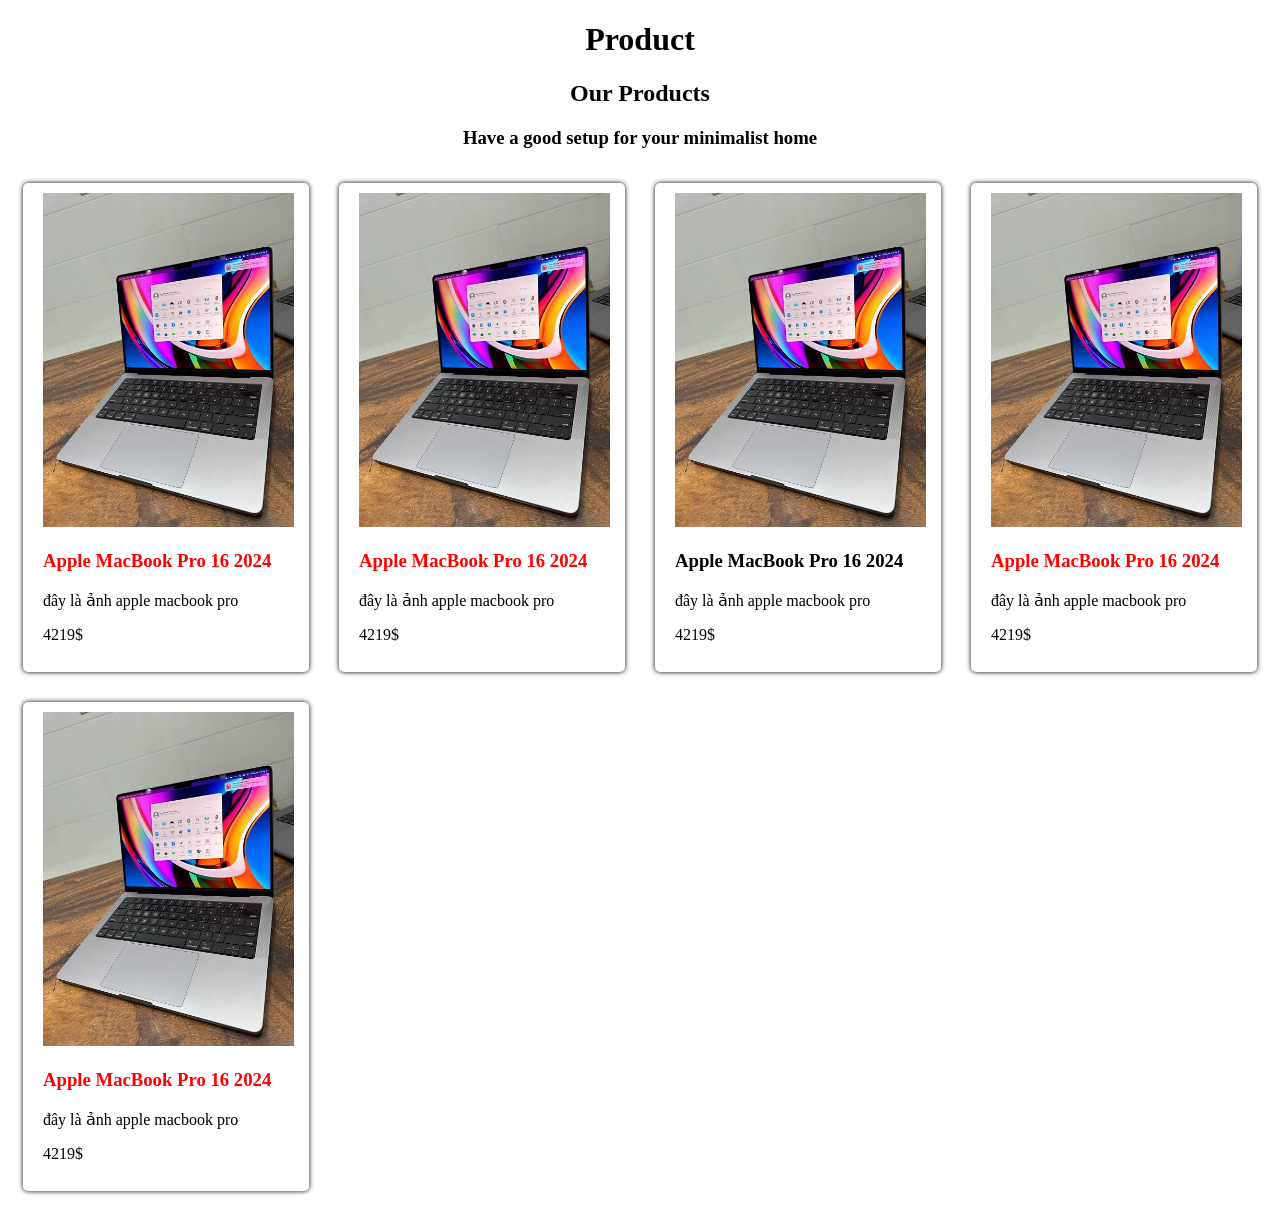
<file: baitap1.html>
<!DOCTYPE html>
<html lang="en">
<head>
    <meta charset="UTF-8">
    <meta name="viewport" content="width=device-width, initial-scale=1.0">
    <title>Products</title>
    <link rel="stylesheet" href="css/box.css">
</head>
    <h1>
        <center>Product</center>
    </h1>
    <h2>
        <center>Our Products</center>
    </h2>
    <h3>
        <center>Have a good setup for your minimalist home</center>
    </h3>
<body>
    <div class="group-x">
        <img src="images/images.jpg"/>
        <h3>Apple MacBook Pro 16 2024</h3>
        <p>đây là ảnh apple macbook pro</p>
        <p>4219$</p>
    </div>
    <div class="group-x">
        <img src="images/images.jpg"/>
        <h3>Apple MacBook Pro 16 2024</h3>
        <p>đây là ảnh apple macbook pro</p>
        <p>4219$</p>
    </div>
    <div>
        <img src="images/images.jpg"/>
        <h3>Apple MacBook Pro 16 2024</h3>
        <p>đây là ảnh apple macbook pro</p>
        <p>4219$</p>
    </div>
    <div class="group-x">
        <img src="images/images.jpg"/>
        <h3>Apple MacBook Pro 16 2024</h3>
        <p>đây là ảnh apple macbook pro</p>
        <p>4219$</p>
    </div>
    <div class="group-x">
        <img src="images/images.jpg"/>
        <h3>Apple MacBook Pro 16 2024</h3>
        <p>đây là ảnh apple macbook pro</p>
        <p>4219$</p>
    </div>
    
   
   
</body>
</html>
</file>
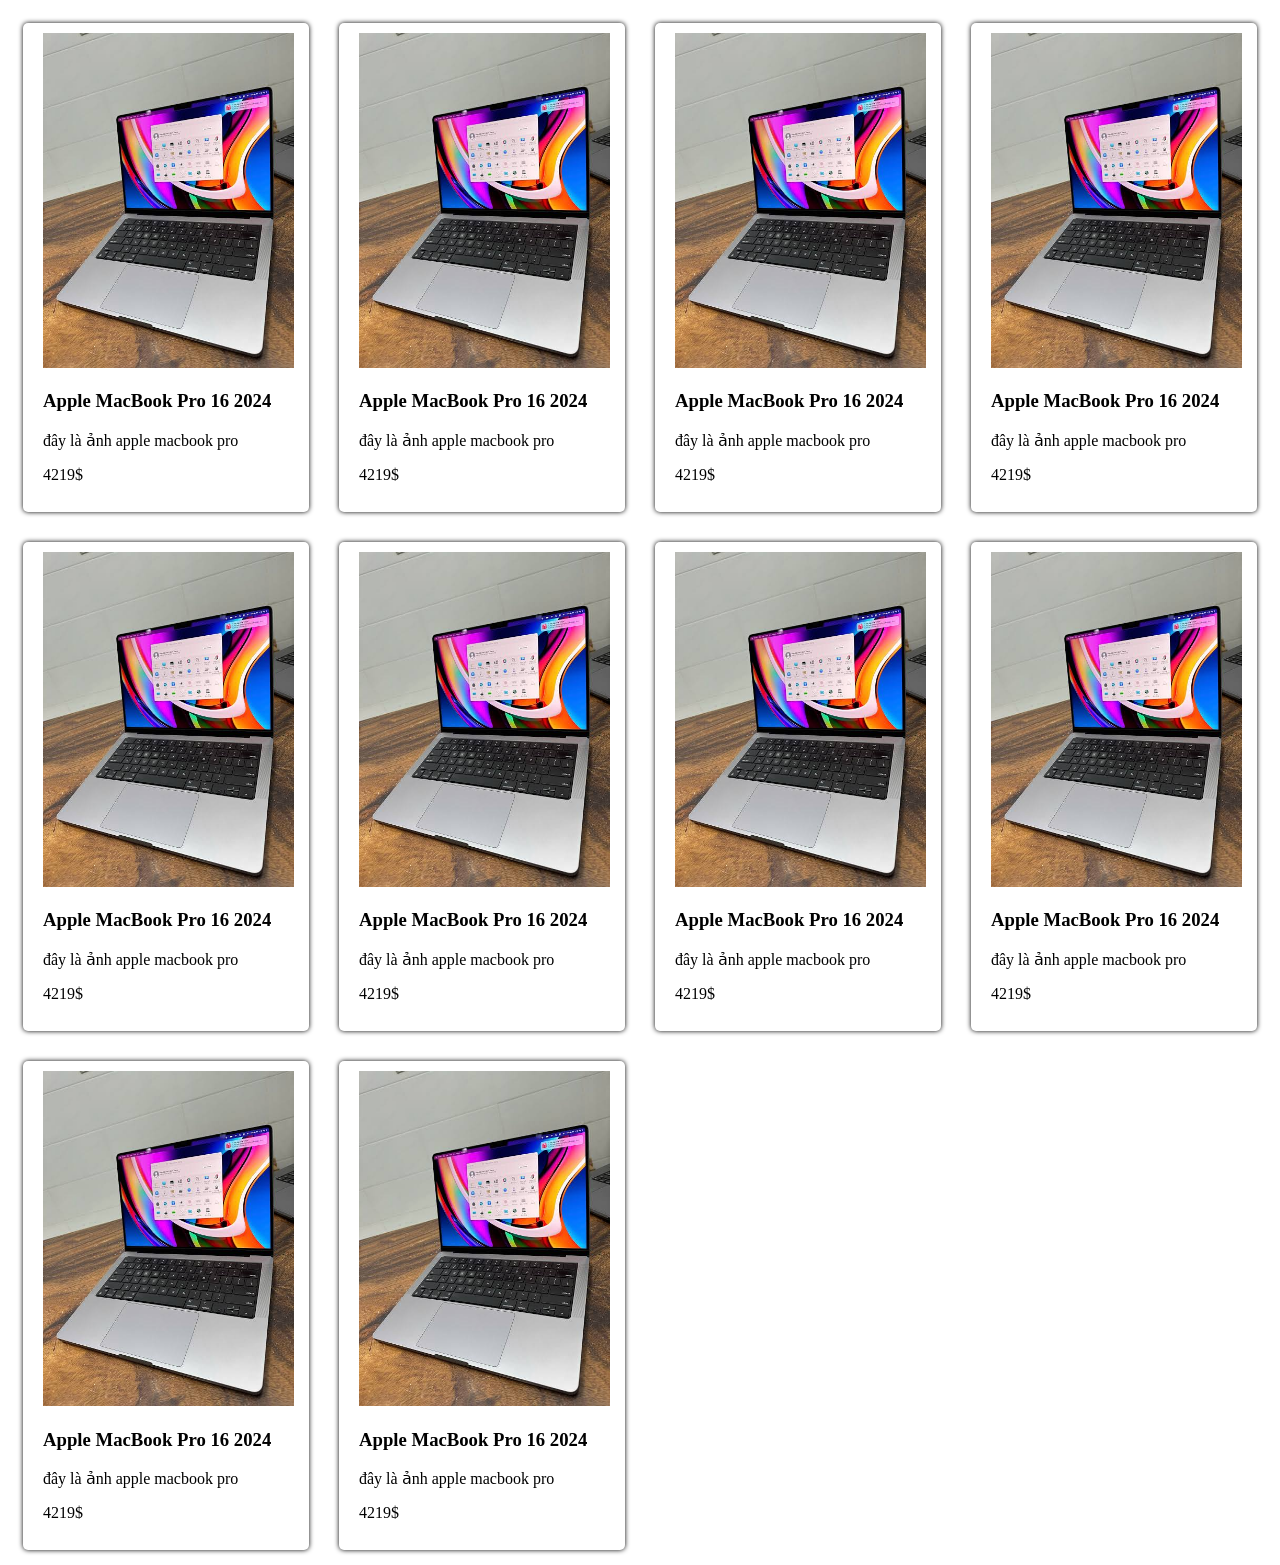
<file: boxmodel.html>
<!DOCTYPE html>
<html lang="en">
<head>
    <meta charset="UTF-8">
    <meta name="viewport" content="width=device-width, initial-scale=1.0">
    <title>box model</title>
    <link rel="stylesheet" href="/css/box.css">
</head>
<body>
    <div class="item">
        <img src="/images/images.jpg"/>
        <h3>Apple MacBook Pro 16 2024</h3>
        <p>đây là ảnh apple macbook pro</p>
        <p>4219$</p>
    </div>
    <div class="item">
        <img src="/images/images.jpg"/>
        <h3>Apple MacBook Pro 16 2024</h3>
        <p>đây là ảnh apple macbook pro</p>
        <p>4219$</p>
    </div>
    <div class="item">
        <img src="/images/images.jpg"/>
        <h3>Apple MacBook Pro 16 2024</h3>
        <p>đây là ảnh apple macbook pro</p>
        <p>4219$</p>
    </div>
    <div class="item">
        <img src="/images/images.jpg"/>
        <h3>Apple MacBook Pro 16 2024</h3>
        <p>đây là ảnh apple macbook pro</p>
        <p>4219$</p>
    </div>
    <div class="item">
        <img src="/images/images.jpg"/>
        <h3>Apple MacBook Pro 16 2024</h3>
        <p>đây là ảnh apple macbook pro</p>
        <p>4219$</p>
    </div>
    <div class="item">
        <img src="/images/images.jpg"/>
        <h3>Apple MacBook Pro 16 2024</h3>
        <p>đây là ảnh apple macbook pro</p>
        <p>4219$</p>
    </div>
    <div class="item">
        <img src="/images/images.jpg"/>
        <h3>Apple MacBook Pro 16 2024</h3>
        <p>đây là ảnh apple macbook pro</p>
        <p>4219$</p>
    </div>
    <div class="item">
        <img src="/images/images.jpg"/>
        <h3>Apple MacBook Pro 16 2024</h3>
        <p>đây là ảnh apple macbook pro</p>
        <p>4219$</p>
    </div>
    <div class="item">
        <img src="/images/images.jpg"/>
        <h3>Apple MacBook Pro 16 2024</h3>
        <p>đây là ảnh apple macbook pro</p>
        <p>4219$</p>
    </div>
    <div class="item">
        <img src="/images/images.jpg"/>
        <h3>Apple MacBook Pro 16 2024</h3>
        <p>đây là ảnh apple macbook pro</p>
        <p>4219$</p>
    </div>
</body>
</html>
</file>
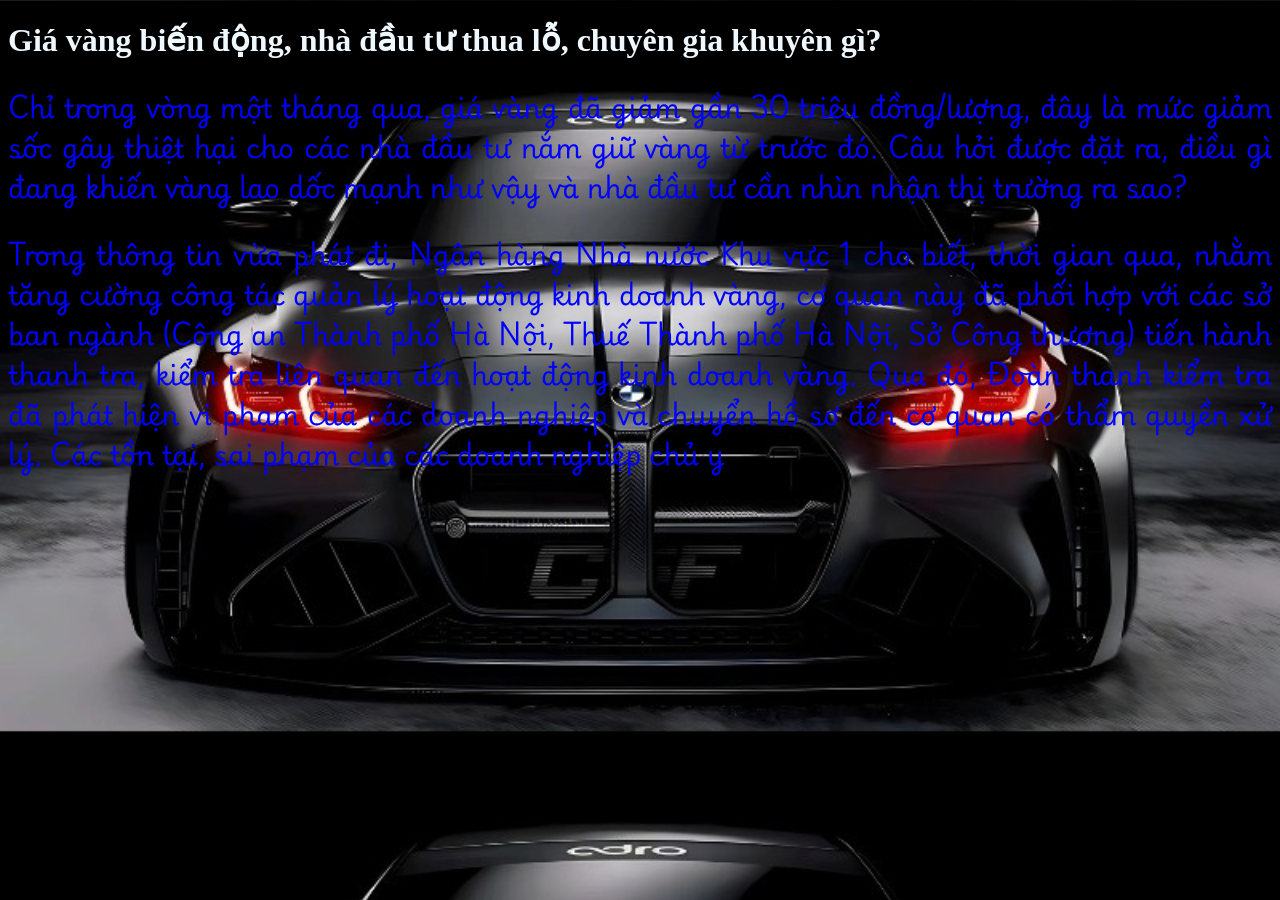
<file: detail.html>
<!DOCTYPE html>
<html lang="en">
<head>
    <meta charset="UTF-8">
    <meta name="viewport" content="width=device-width, initial-scale=1.0">
    <title>Detail</title>
    <link rel="stylesheet" href="/css/app.css"/>
    <link rel="preconnect" href="https://fonts.googleapis.com">
<link rel="preconnect" href="https://fonts.gstatic.com" crossorigin>
<link href="https://fonts.googleapis.com/css2?family=Playwrite+GB+J:ital,wght@0,100..400;1,100..400&display=swap" rel="stylesheet">
</head>
<body>
    <h1>Giá vàng biến động, nhà đầu tư thua lỗ, chuyên gia khuyên gì?</h1>
    <p>Chỉ trong vòng một tháng qua, giá vàng đã giảm gần 30 triệu đồng/lượng, đây là mức giảm sốc gây thiệt hại cho các nhà đầu tư nắm giữ vàng từ trước đó. Câu hỏi được đặt ra, điều gì đang khiến vàng lao dốc mạnh như vậy và nhà đầu tư cần nhìn nhận thị trường ra sao?
</p>
    <p>Trong thông tin vừa phát đi, Ngân hàng Nhà nước Khu vực 1 cho biết, thời gian qua, nhằm tăng cường công tác quản lý hoạt động kinh doanh vàng, cơ quan này đã phối hợp với các sở ban ngành (Công an Thành phố Hà Nội, Thuế Thành phố Hà Nội, Sở Công thương) tiến hành thanh tra, kiểm tra liên quan đến hoạt động kinh doanh vàng. Qua đó, Đoàn thanh kiểm tra đã phát hiện vi phạm của các doanh nghiệp và chuyển hồ sơ đến cơ quan có thẩm quyền xử lý.

Các tồn tại, sai phạm của các doanh nghiệp chủ y</p>
        <style>
            p{color:blue}
        </style>
</body>
</html>
</file>
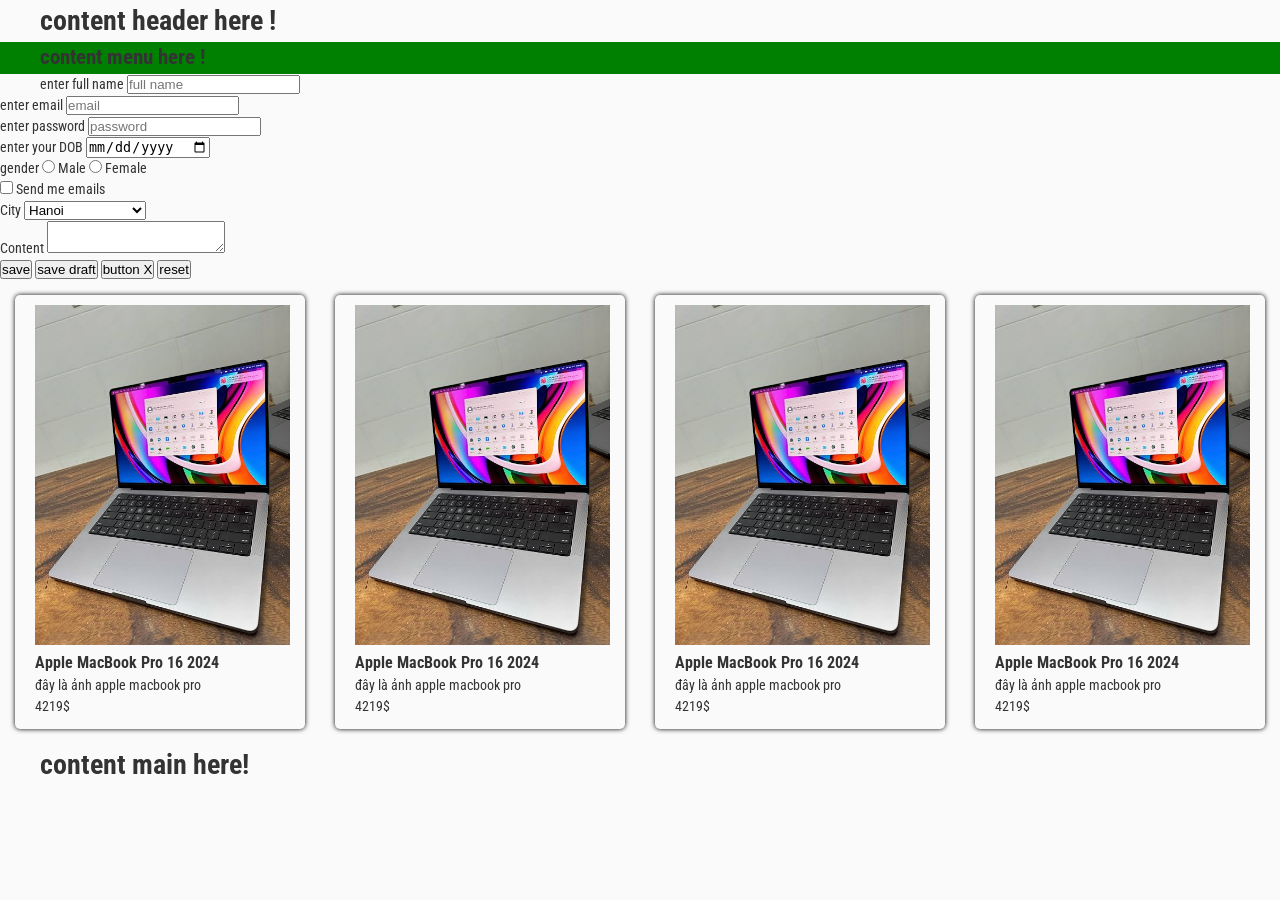
<file: layout.html>
<!DOCTYPE html>
<html lang="en">
<head>
    <meta charset="UTF-8">
    <meta name="viewport" content="width=device-width, initial-scale=1.0">
    <title>Document</title>
    <link rel="stylesheet" href="css/layout.css">
</head>
<body>
   <header class="section header">
        <div class="container">
           <h1>content header here ! </h1> 
        </div>
    </header>
    <nav class="section menu">
        <div class="container">
            <h1>content menu here ! </h1>
        </div>
    </nav>
     <section class="section banner-slider">
        <div class="container">
            <form method="get" action="#">
                <label> enter full name</label>
                <input name="fulnter full namel name" type="text" placeholder="full name">
                
            </div>
                <div class="form-group">
                    <label> enter email</label>
                    <input name="email" type="email" placeholder="email">
                    
                </div>
                <div class="form-group">
                    <label> enter password</label>
                    <input name="password" type="password" placeholder="password">
                    
                </div>
                <div calss="form-group">
                    <label> enter your DOB</label>
                    <input name="dob" type="date" placeholder="your DOB"/>
                    
                </div>
                <div class="form-group">
                    <label> gender</label>
                    <input name="gender" type="radio" value="male"/> Male
                    <input name="gender" type="radio" value="female"/> Female
                </div>
                <div class="form-group">
                    <label><input name="send_email" type="checkbox" value="yes"/> Send me emails</label>
                </div>
                <div class="form-group">
                    <label> City</label>
                    <select name="your_city">
                        <option value="HN">Hanoi</option>
                        <option value="SG">Ho Chi Minh City</option>
                     </select>
                
                </div>
                <div class="form-group">
                    <label> Content</label>
                    <textarea name="your_profile"></textarea>
                    
                </div>
                <div class="form-group">
                    <button type="submit" value="save">save</button>
                    <button type="submit" value="save_draft">save draft</button>
                    <button type="button">button X</button>
                    <button type="reset">reset</button>
                </div>

            </form>
            <div class="item">
        <img src="/images/images.jpg"/>
        <h3>Apple MacBook Pro 16 2024</h3>
        <p>đây là ảnh apple macbook pro</p>
        <p>4219$</p>
    </div>
    <div class="item">
        <img src="/images/images.jpg"/>
        <h3>Apple MacBook Pro 16 2024</h3>
        <p>đây là ảnh apple macbook pro</p>
        <p>4219$</p>
    </div>
    <div class="item">
        <img src="/images/images.jpg"/>
        <h3>Apple MacBook Pro 16 2024</h3>
        <p>đây là ảnh apple macbook pro</p>
        <p>4219$</p>
    </div>
    <div class="item">
        <img src="/images/images.jpg"/>
        <h3>Apple MacBook Pro 16 2024</h3>
        <p>đây là ảnh apple macbook pro</p>
        <p>4219$</p>
    </div>
        </div>
    </section>
    <main class="section main">
            <div class="container">
                <h1>content main here!  </h1>
            </div>
    </main>
    <footer class="section footer">
        


</body>
</html>
</file>
<file: css/box.css>
img{
    max-width: 100%; 
    height: 50%;   
}
div{
    width: calc(25% - 30px);
    /*height: 300; */
    float: left; /*left right none*/
    margin: 15px;
    /* border: 1px solid red; */
    padding: 10px 15px 12px 20px;
    box-sizing: border-box;
    box-shadow: 0 0 5px black;
    border-radius: 5px;
    transition: all 300ms;

}
div:hover{
    background-color: #e1e6e4;
    /* transform: rotate(90deg); */
    transform: scale(1.15);
    /* transform: translateX(100px,200px); */
    
}
/* .group-x{
    background-color: #87e8c1;
} */
.group-x h3{
    color: red;
}
</file>
<file: css/app.css>
body{
    background-color: #ffe4c4;
    background-image: url("../images/hinh-nen-xe-bmw-4k-can-bang-the-thao-va-sang-trong.jpg");
    background-size: cover;
}



h1{
    color: aliceblue;
    
}
p{
    color: #34d2d2;
    font-size: 20pt;
    line-height: 1.5;
    font-family: "Playwrite GB J", cursive;
    text-align: justify;/* center left right justify*/
    font-weight: 400;/* 100 200 300 400(normal) 500 600 700(bold) 800 */
    text-decoration: none ;/*underline line-through overline none*/
    text-transform: none;/*uppercase lowercase capitalize none*/
    

}
</file>
<file: css/layout.css>
@import url('https://fonts.googleapis.com/css2?family=Playwrite+GB+J:ital,wght@0,100..400;1,100..400&family=Roboto+Condensed:ital,wght@0,100..900;1,100..900&display=swap');
*{
    margin: 0;
    padding: 0;
    box-sizing: border-box;
    transition: all 200ms;
}
body{
    background-color: #fafafa;
    font-size: 14px;
    line-height: 1.5;
    font-family: 'Roboto Condensed', sans-serif;
    color: #333333;

}
a{
    text-decoration: none;
    color: inherit;
}
a:hover{
    color: #ffa500;
}
img{
    max-width: 100%;
}
/* style layout */
.section{
    float:left;
    width: 100%;
}
.container{
    fload:none;
    margin: 0 auto;
    width: 1200px;
}
.menu{
    background-color: green;
}
.item{
    width: calc(25% - 30px);
    /*height: 300; */
    float: left; /*left right none*/
    margin: 15px;
    /* border: 1px solid red; */
    padding: 10px 15px 12px 20px;
    box-sizing: border-box;
    box-shadow: 0 0 5px black;
    border-radius: 5px;
    transition: all 300ms;

}

@media screen and (max-width: 1366x) {
    .item{
        width: calc(33.33% - 30px);
    }
    .container{
        width: 1140px;
    }
}
@media screen and (max-width: 992px) {
    .item{
        width: calc(50% - 30px);
    }
    .container{
        width: 960px;
    }
}
@media screen and (max-width: 768px) {
    .item{
        width: calc(100% - 30px);
    }
    .container{
        width: 720px;
    }       
}
</file>
